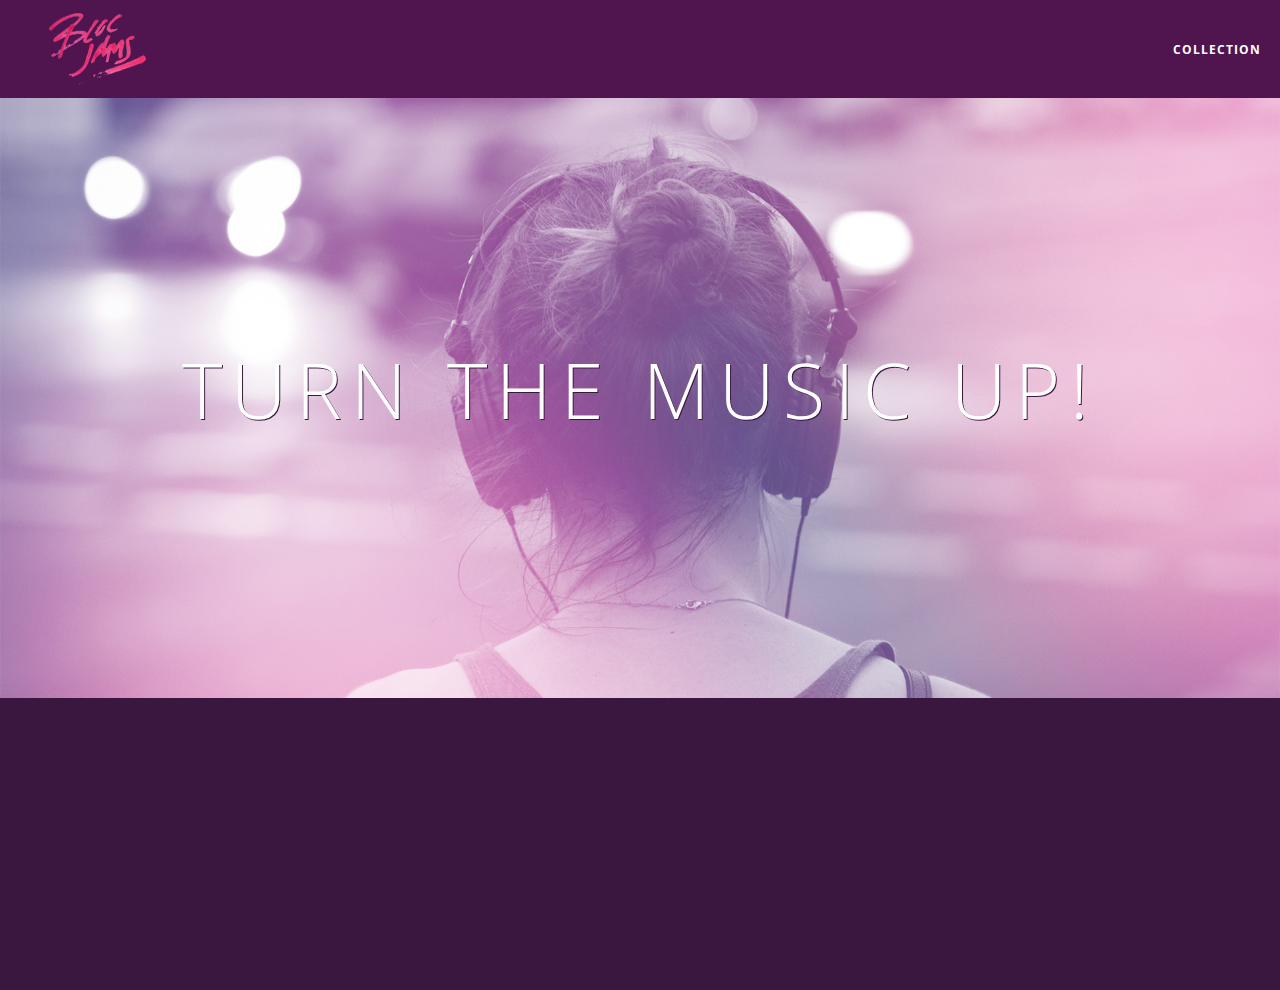
<file: index.html>
<!DOCTYPE html>
 <html>
    <head>
    <title> Bloc Jams</title>
     <meta name="viewport" content="width=device-width, initial-scale=1">
    <link rel="stylesheet" type="text/css" href="https://fonts.googleapis.com/css?family=Open+Sans:400,800,600,700,300">
    <link rel="stylesheet" type="text/css" href="https://code.ionicframework.com/ionicons/2.0.1/css/ionicons.min.css">
    <link rel="stylesheet" type="text/css" href="styles/normalize.css">
    <link rel="stylesheet" type="text/css" href="styles/main.css">
    <link rel="stylesheet" type="text/css" href="styles/landing.css">
    </head>
    <body class ="landing">
      <nav class= "navbar"><!-- navigation bar -->
        <a href="index.html" class="logo">
            <img src="assets/images/bloc_jams_logo.png" alt="bloc jams logo">
        </a>
        <div class="links-container">
            <a href="collection.html" class="navbar-link">collection</a>
          </div>
      </nav>
      <section class="hero-content"><!-- hero content -->
          <h1 class="hero-title">Turn the music up!</h1>
      </section>

      <section class="selling-points container clearfix"><!-- selling points -->
        <div class="point column third">
            <span class="ion-music-note"></span>
            <h5 class="point-title">Choose your music</h5>
            <p class="point-description">The world is full of music; why should you have to listen to music that someone else chose?</p>
         </div>
         <div class="point column third">
           <span class="ion-radio-waves"></span>
            <h5 class="point-title">Unlimited, streaming, ad-free</h5>
            <p class="point-description">No arbitrary limits. No distractions.</p>
         </div>
         <div class="point column third">
            <span class="ion-iphone"></span>
            <h5 class="point-title">Mobile enabled</h5>
            <p class="point-description">Listen to your music on the go. This streaming service is available on all mobile platforms.</p>
         </div>
      </section>
      <script src="https://code.jquery.com/jquery-2.1.3.min.js"></script>
      <script src="scripts/utilities.js"></script>
      <script src="scripts/landing.js"></script>
    </body>
 </html>
</file>
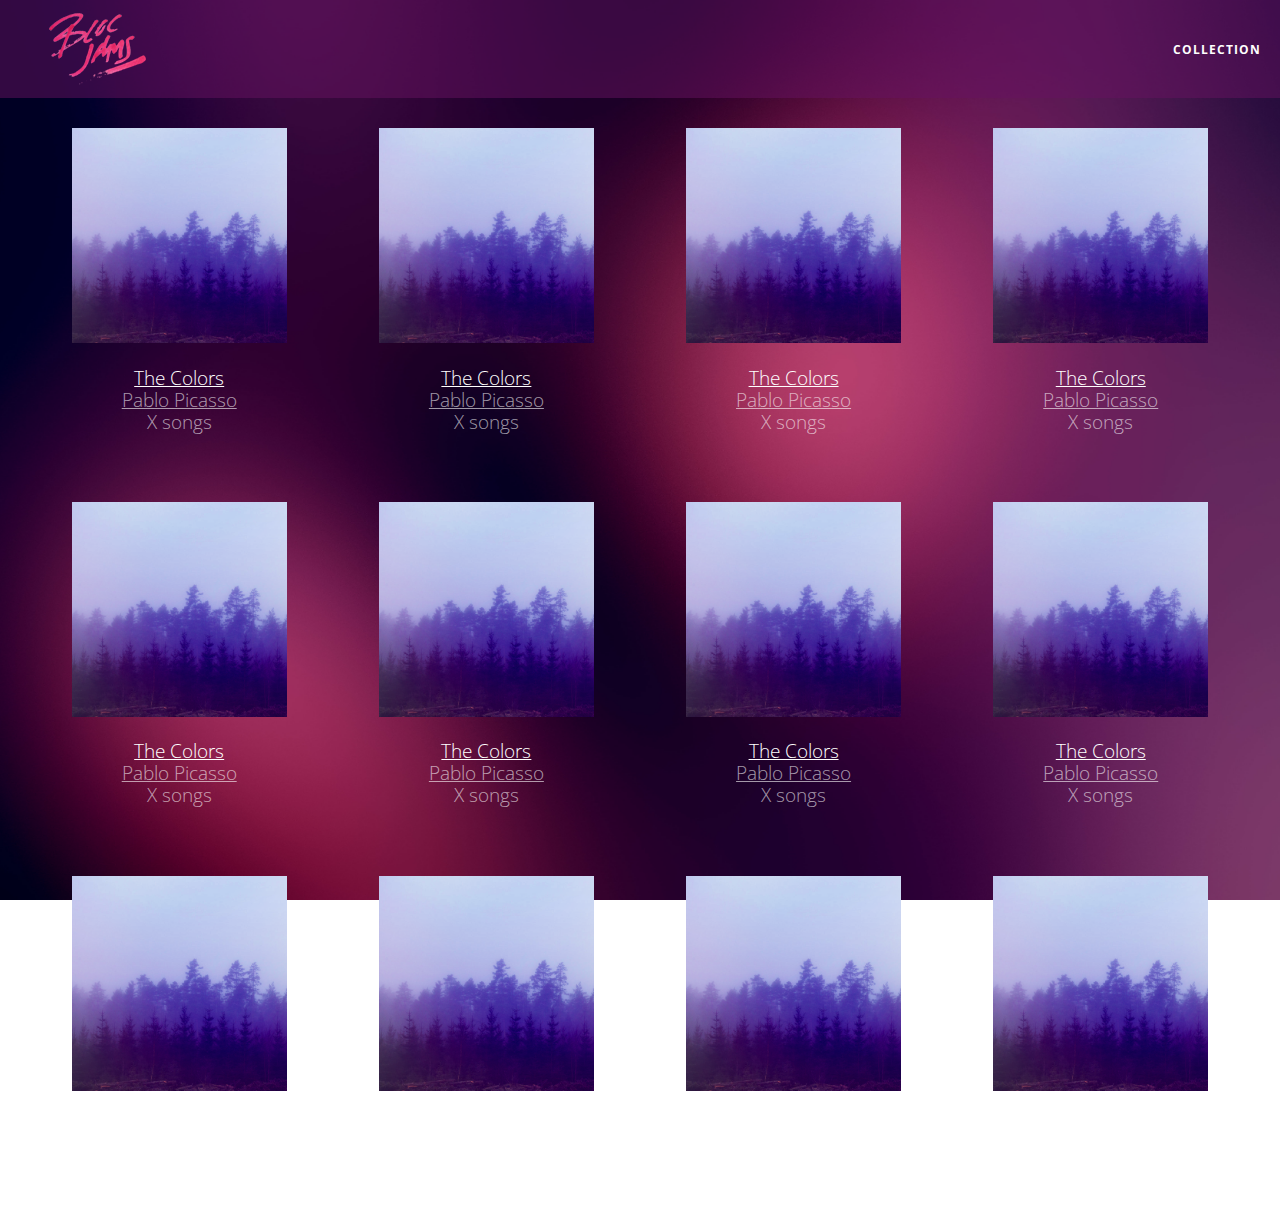
<file: collection.html>
<!DOCTYPE html>
 <html>
     <head>
         <title>Bloc Jams</title>
         <meta name="viewport" content="width=device-width, initial-scale=1">
         <link rel="stylesheet" type="text/css" href="https://fonts.googleapis.com/css?family=Open+Sans:400,800,600,700,300">
         <link rel="stylesheet" type="text/css" href="https://code.ionicframework.com/ionicons/2.0.1/css/ionicons.min.css">
         <link rel="stylesheet" type="text/css" href="styles/normalize.css">
         <link rel="stylesheet" type="text/css" href="styles/main.css">
         <link rel="stylesheet" type="text/css" href="styles/collection.css">
     </head>
     <body class="collection">
       <nav class="navbar"> <!-- nav bar -->
             <a href="index.html" class="logo">
                 <img src="assets/images/bloc_jams_logo.png" alt="bloc jams logo">
             </a>
             <div class="links-container">
                 <a href="collection.html" class="navbar-link">collection</a>
             </div>
         </nav>
        <section class="album-covers container clearfix">
        </section>
        <script src="https://code.jquery.com/jquery-2.1.3.min.js"></script>
        <script src="scripts/collection.js"></script>
     </body>
</file>
<file: styles/main.css>
*, *::before, *::after {
    -moz-box-sizing: border-box;
    -webkit-box-sizing: border-box;
    box-sizing: border-box;
}

html {
     height: 100%; /* makes sure our HTML takes up 100% of the browser window */
     font-size: 100%;
 }

 body {
     font-family: 'Open Sans'; /* sets our font to the "Open Sans" typeface */
     color: white;             /* sets the text color to white */
     min-height: 100%;         /* says the height of the body must be, at minimum, 100% of the window */
 }

.navbar {
    position: relative;
    padding: 0.5rem;
    background-color: rgba(101,18,95,0.5);
    z-index: 1;
}

.navbar .logo {
    position: relative; /* positioning will be explained in a resource */
    left: 2rem;
    cursor: pointer;  /* produces the finger-pointer icon when you hover over the logo */
}

.navbar .links-container {
     display: table;
     position: absolute;
     top: 0;
     right: 0;
     height: 100px;
     color: white;
 }

 .links-container .navbar-link {
     display: table-cell;
     position: relative;
     height: 100%;
     padding-left: 1rem;
     padding-right: 1rem;
     /* #3 */
     vertical-align: middle;
     color: white;
     font-size: 0.625rem;
     letter-spacing: 0.05rem;
     font-weight: 700;
     text-transform: uppercase;
     /* #4 */
     text-decoration: none;
     cursor: pointer;
 }

   /* #5 */
 .links-container .navbar-link:hover {
     color: rgb(233,50,117);
 }


  .links-container .navbar-link:active {
    background-color: #FFFFFF;
    color: rgb(233,50,117);
  }

.container {
    margin: 0 auto;
    max-width: 64rem;
}

.container.narrow {
    max-width: 56rem;
}

/* Medium and small screens (640px) */
 @media (min-width: 640px) {
   html { font-size: 112%; }

 .column {
          float: left;
          padding-left: 1rem;
          padding-right: 1rem;
      }

  .column.full { width: 100%; }
     .column.two-thirds { width: 66.7%; }
     .column.half { width: 50%; }
     .column.third { width: 33.3%; }
     .column.fourth { width: 25%; }
     .column.flow-opposite { float: right; }
 }


 /* Large screens (1024px) */
 @media (min-width: 1024px) {
   html { font-size: 120%; }

 }

 .clearfix::before,
 .clearfix::after {
    content: " ";
    display: table;
 }

 .clearfix::after {
    clear: both;
 }
</file>
<file: styles/landing.css>
body.landing {
    background-color: rgb(58,23,63);
}

.hero-content {
    position: relative;
    min-height: 600px;
    background-image: url(../assets/images/bloc_jams_bg.jpg);
    background-repeat: no-repeat;
    background-position: center center;
    background-size: cover;
}

.hero-content .hero-title {
    position: absolute;
    top: 40%;
    -webkit-transform: translateY(-50%);
    -moz-transform: translateY(-50%);
    transform: translateY(-50%);
    width: 100%;
    text-align: center;
    font-size: 4rem;
    font-weight: 300;
    text-transform: uppercase;
    letter-spacing: 0.5rem;
    text-shadow: 1px 1px 0px rgb(58,23,63);
}

.selling-points {
    position: relative;
}

.point {
    position: relative;
    padding: 2rem;
    text-align: center;
    opacity: 0;
    -webkit-transform: scaleX(0.9) translateY(3rem);
    -moz-transform: scaleX(0.9) translateY(3rem);
    transform: scaleX(0.9) translateY(3rem);
    -webkit-transition: all 0.25s ease-in-out;
    -moz-transition: all 0.25s ease-in-out;
    transition: all 0.25s ease-in-out;
    -webkit-transition-delay: 0.2s;
    -moz-transition-delay: 0.2s;
    transition-delay: 0.2s;
}
}

.point .point-title {
    font-size: 1.25rem;
}

.ion-music-note,
.ion-radio-waves,
.ion-iphone {
    color: rgb(233,50,117);
    font-size: 5rem;
}
</file>
<file: styles/collection.css>
body.collection {
    background-image: url(../assets/images/blurred_backgrounds/blur_bg_2.jpg);
    background-repeat: no-repeat;
    background-attachment: fixed;
    background-position: center center;
    background-size: cover;
}

.album-covers {
    position: relative;
}

.collection-album-container {
    position: relative;
    margin-top: 30px;
    margin-bottom: 20px;
    text-align: center;
}

.collection-album-container .caption {
    margin-top: 10px;
}

.collection-album-container .caption p {
    font-size: 1rem;
    font-weight: 300;
    color: rgba(255, 255, 255, 0.6);
}

.collection-album-container .caption p a {
    color: rgba(255, 255, 255, 0.6);
}

.collection-album-container .caption p a.album-name {
    color: white;
}

.collection-album-container img {
    width: 80%;
}
</file>
